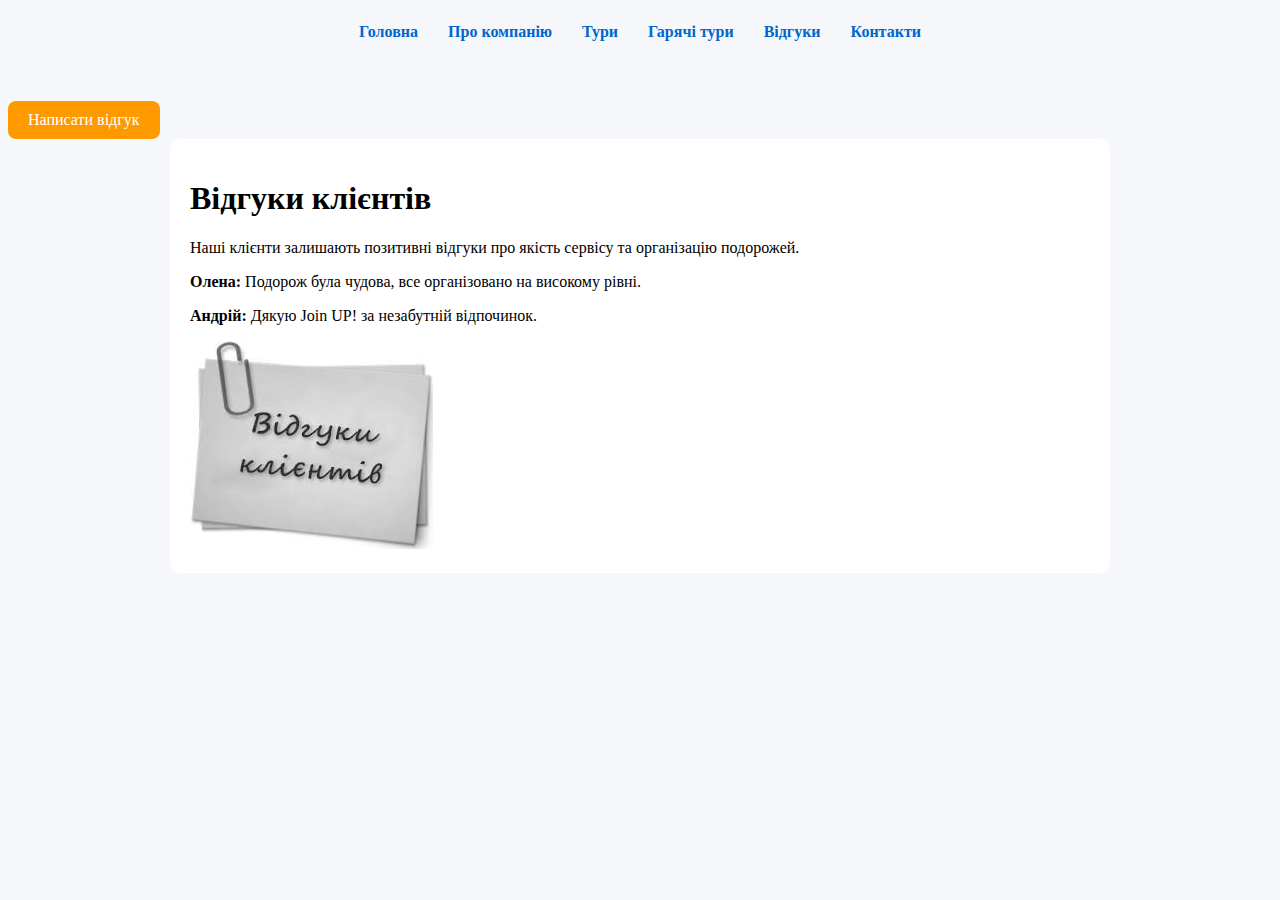
<file: reviews.html>
<!DOCTYPE html>
<html lang="en">
  <head>
    <meta charset="UTF-8" />
    <meta name="viewport" content="width=device-width, initial-scale=1.0" />
    <title>Відгуки клієнтів</title>
    <link rel="stylesheet" href="./style.css" />
  </head>
  <body>
    <nav class="navbar">
      <div class="nav-container">
        <a href="./index_secondary.html">Головна</a>
        <a href="./about.html">Про компанію</a>
        <a href="./tours.html">Тури</a>
        <a href="./hot-tours.html">Гарячі тури</a>
        <a href="./reviews.html">Відгуки</a>
        <a href="./contacts.html">Контакти</a>
      </div>
    </nav>
    <a href="./tours.html" class="btn">Написати відгук</a>
    <main>
      <section>
        <h1>Відгуки клієнтів</h1>
        <p>
          Наші клієнти залишають позитивні відгуки про якість сервісу та
          організацію подорожей.
        </p>

        <p>
          <strong>Олена:</strong> Подорож була чудова, все організовано на
          високому рівні.
        </p>
        <p><strong>Андрій:</strong> Дякую Join UP! за незабутній відпочинок.</p>
      </section>
      <img
        src="[data-uri]"
      />
    </main>
  </body>
</html>
</file>
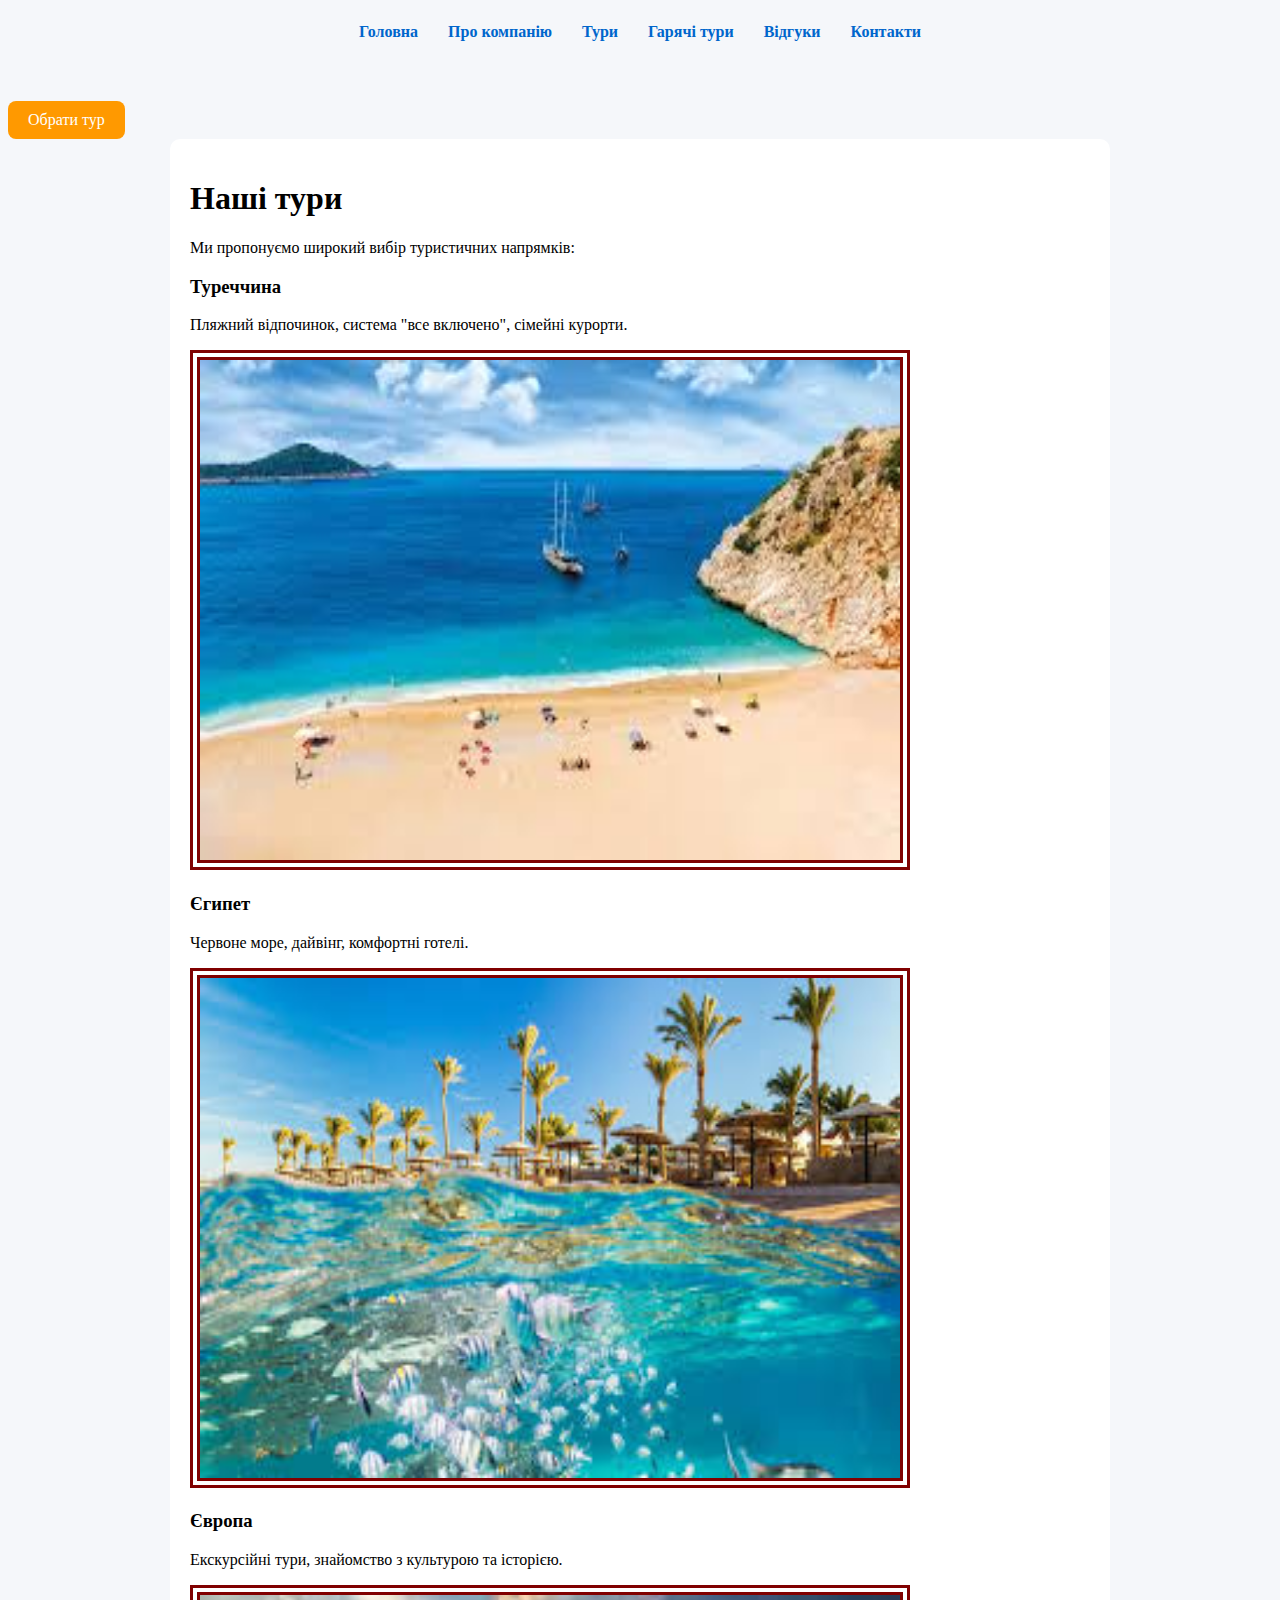
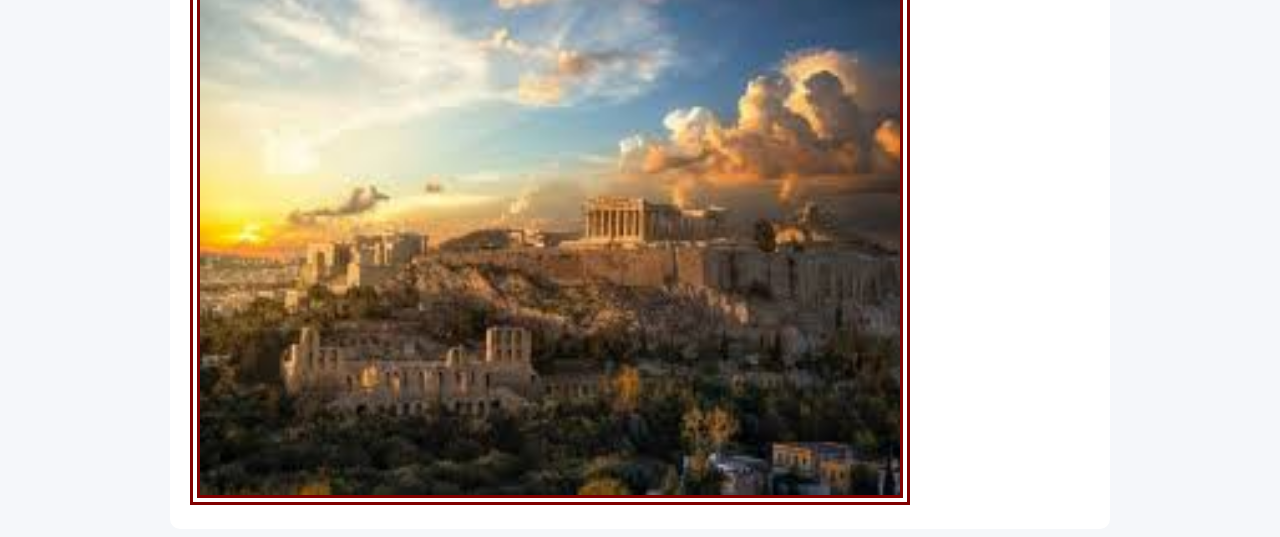
<file: tours.html>
<!DOCTYPE html>
<html lang="en">
  <head>
    <meta charset="UTF-8" />
    <meta name="viewport" content="width=device-width, initial-scale=1.0" />
    <title>Наші тури</title>
    <link rel="stylesheet" href="./style.css" />
  </head>
  <body>
    <nav class="navbar">
      <div class="nav-container">
        <a href="./index_secondary.html">Головна</a>
        <a href="./about.html">Про компанію</a>
        <a href="./tours.html">Тури</a>
        <a href="./hot-tours.html">Гарячі тури</a>
        <a href="./reviews.html">Відгуки</a>
        <a href="./contacts.html">Контакти</a>
      </div>
    </nav>

    <a href="./tours.html" class="btn">Обрати тур</a>
    <main>
      <section>
        <h1>Наші тури</h1>
        <p>Ми пропонуємо широкий вибір туристичних напрямків:</p>

        <section class="turkey">
          <h3>Туреччина</h3>
          <p>Пляжний відпочинок, система "все включено", сімейні курорти.</p>
          <img
            src="[data-uri]"
          />
        </section>

        <section class="egypt">
          <h3>Єгипет</h3>
          <p>Червоне море, дайвінг, комфортні готелі.</p>
          <img
            src="[data-uri]"
          />
        </section>

        <section class="europe">
          <h3>Європа</h3>
          <p>Екскурсійні тури, знайомство з культурою та історією.</p>
          <img
            src="[data-uri]"
          />
        </section>
      </section>
    </main>
  </body>
</html>
</file>
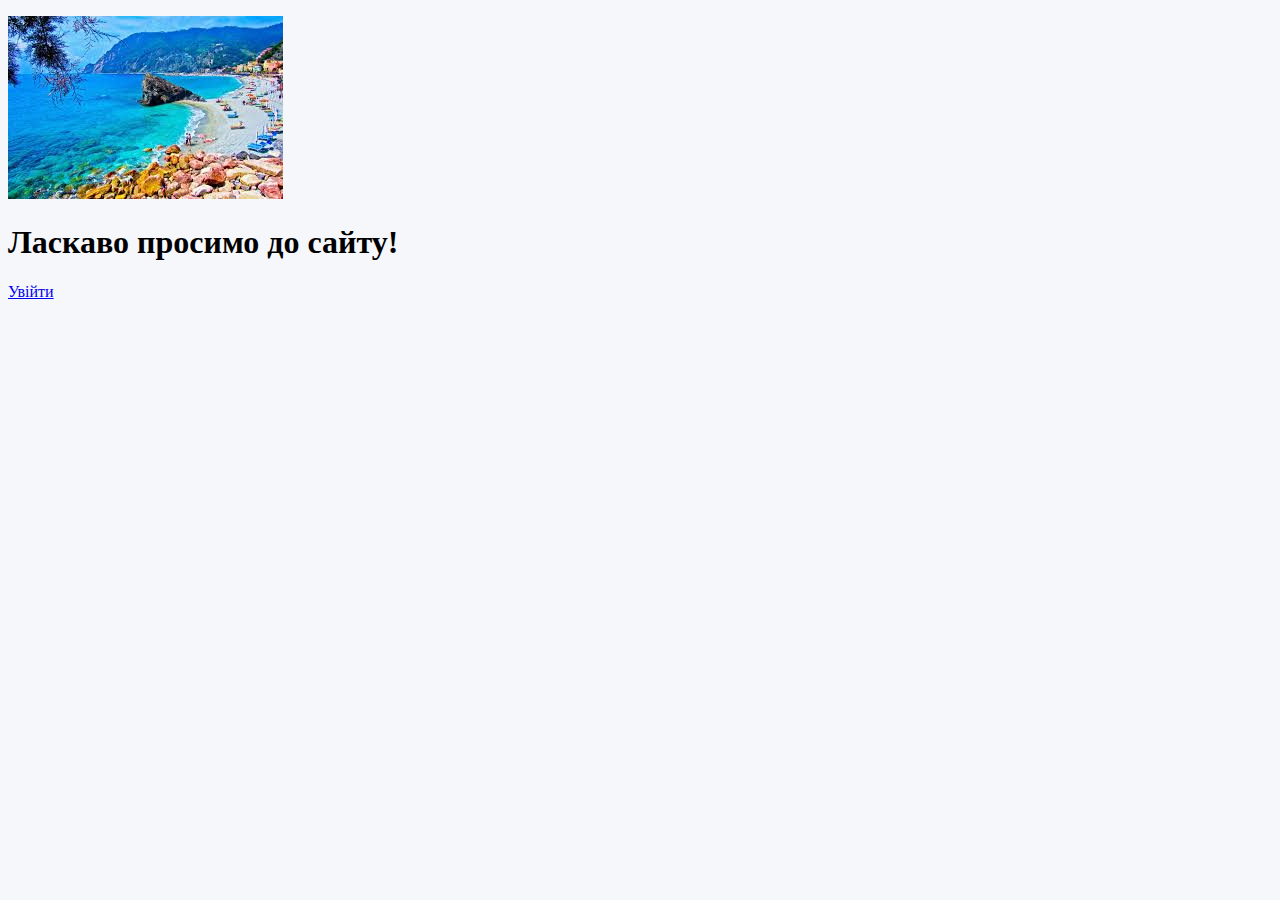
<file: welcome.html>
<!DOCTYPE html>
<html lang="en">
<head>
    <meta charset="UTF-8">
    <meta name="viewport" content="width=device-width, initial-scale=1.0">
    <title>Вітальний екран</title>
    <link rel="stylesheet" href="./style.css">
</head>
<body>
    <p>
    <img src="[data-uri]">
    </p>
<div id="splash-screen">
<h1>Ласкаво просимо до сайту!</h1>
<a href="index.html" class="enter-link">
    <div class="cnopka">Увійти</div>
</a>

</div>
</body>
</file>
<file: style.css>
body{
background-color: #f5f7fa;
}
h1 {
  font-size: 32px;
}

h2 {
  color: #0066cc;
  margin-top: 30px;
}

navbar {
  background: #fff;
  width: 100%;
  box-shadow: 0 2px 8px rgba(0, 0, 0, 0.08);
  position: fixed;
  top: 0;
  left: 0;
  z-index: 1000;
  font-family: "Segoe UI", Tahoma, Geneva, Verdana, sans-serif;
}

.nav-container {
  display: flex;
  align-items: center;
  justify-content: space-between;
  padding: 15px 10%;
  max-width: 1400px;
  margin: auto;
}

/* Logo */
.nav-logo {
  font-size: 1.6rem;
  font-weight: 700;
  color: #1a1a1a;
}

.nav-logo span {
  color: #f39c12;
}

/* Links */
.nav-container {
  list-style: none;
  display: flex;
  gap: 30px;
}



.nav-container a:hover {
  text-decoration: none;
  color: gold;
  font-weight: 500;
  transition: color 0.3s;

}

.nav-links a:hover {
  color: #f39c12;
}


.nav-cta:hover {
  background: transparent;
  color: #f39c12;
  border: 2px solid #f39c12;
}

/* Basic Responsiveness (just spacing) */
@media (max-width: 900px) {
  .nav-container {
    padding: 15px 5%;
  }

  .nav-container {
    gap: 15px;
  }

  .nav-cta {
    padding: 8px 16px;
    font-size: 0.9rem;
  }
}

section img{
  width: 700px;
  height: 500px;
  border: 10px double rgb(128, 0, 0);
}
main{
  max-width: 900px;
  margin: 0 auto;
  padding: 20px;
}
.logo{
  display: block;
  margin: 30px auto;
  max-width: 250px;
}
nav {
  display: flex;
  justify-content: center;
  gap: 20px;
  margin-bottom: 30px;
}

nav a {
  text-decoration: none;
  color: #0066cc;
  font-weight: 600;
}

nav a:hover {
  color: #ff9900;
}
.chomy{
  ul {
  list-style: none;
  padding-left: 0;
}

ul li::before {
  content: "✔ ";
  color: green;
}

}
main{
  background: white;
  border-radius: 10px;
}
.btn {
  display: inline-block;
  background: #ff9900;
  color: white;
  padding: 10px 20px;
  border-radius: 8px;
  text-decoration: none;
  margin-top: 15px;
}

.btn:hover {
  background: #e68a00;
}
</file>
